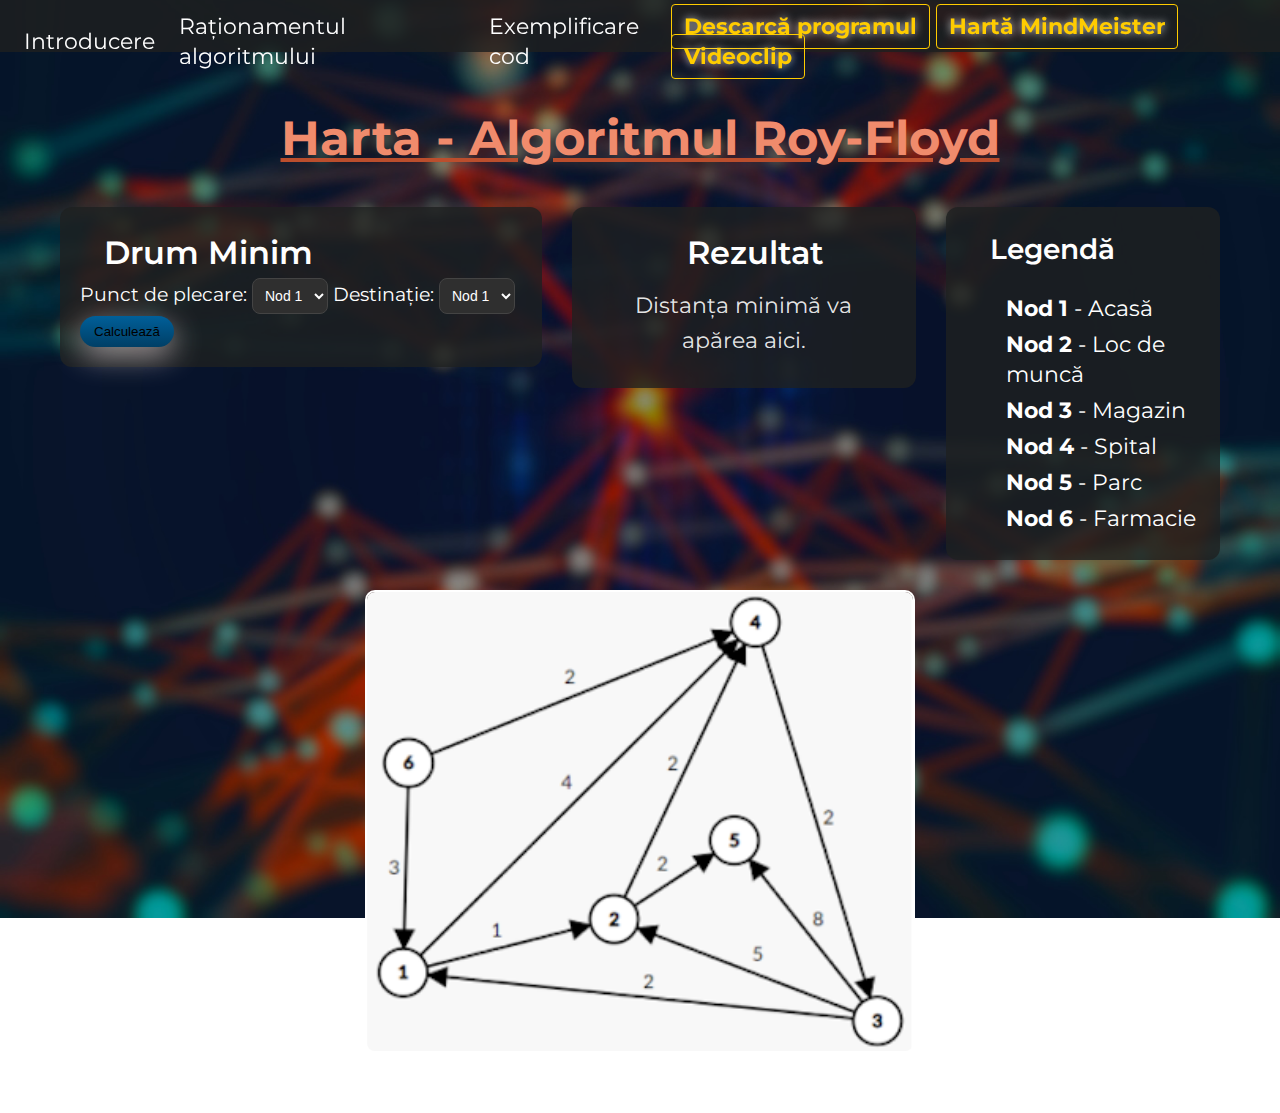
<file: exemplificare-cod.html>
<!DOCTYPE html>
<html lang="ro">
<head>
  <meta charset="UTF-8">
  <meta http-equiv="X-UA-Compatible" content="IE=edge">
  <title>Roy Floyd</title>
  <meta name="description" content="">
  <meta name="viewport" content="width=device-width, initial-scale=1">
  
  <!-- Stilul extern -->
  <link rel="stylesheet" href="stilExemplu.css">
  
  <!-- Fonturi Google -->
  <link rel="preconnect" href="https://fonts.googleapis.com">
  <link rel="preconnect" href="https://fonts.gstatic.com" crossorigin>
  <link href="https://fonts.googleapis.com/css2?family=Montserrat:wght@300;400;600;700&display=swap" rel="stylesheet">
</head>
<body>
  <!-- Meniu navigație -->
  <header>
    <ul class="navigation-bar">
      <li><a href="./index.html">Introducere</a></li>
      <li><a href="./rationament.html">Raționamentul algoritmului</a></li>
      <li><a href="./exemplificare-cod.html">Exemplificare cod</a></li>
      <li class="download-btn">
        <a href="program.zip" download>Descarcă programul</a>
        <a href="https://mm.tt/app/map/3665173533?t=OB6PL1J60o">Hartă MindMeister</a>
        <a href="https://youtu.be/HrgI9qhQXSU">Videoclip</a>
      </li>
    </ul>
  </header>
  
  <main>
    <div class="container">
      <h1>Harta - Algoritmul Roy-Floyd</h1>

      <!-- Container orizontal cu 3 coloane: Drop-down, Rezultat, Legendă -->
      <div class="controls-result-legend">
        
        <!-- Caseta de meniuri (dropdown + buton) -->
        <div class="controls-box">
          <h2>Drum Minim</h2>
          <label for="start">Punct de plecare:</label>
          <select id="start" class="styled-select"></select>
          
          <label for="end">Destinație:</label>
          <select id="end" class="styled-select"></select>
          
          <button class="button" onclick="calculateRoute()">Calculează</button>
        </div>

        <!-- Caseta de rezultat, centrată -->
        <div class="result-box" id="result-box">
          <h2>Rezultat</h2>
          <p id="result-text">Distanța minimă va apărea aici.</p>
        </div>
        
        <!-- Legenda nodurilor -->
        <div class="legend-box">
          <h2>Legendă</h2>
          <ul>
            <li><strong>Nod 1</strong> - Acasă</li>
            <li><strong>Nod 2</strong> - Loc de muncă</li>
            <li><strong>Nod 3</strong> - Magazin</li>
            <li><strong>Nod 4</strong> - Spital</li>
            <li><strong>Nod 5</strong> - Parc</li>
            <li><strong>Nod 6</strong> - Farmacie</li>
          </ul>
        </div>

      </div> <!-- end controls-result-legend -->
      
      <!-- Imaginea grafului -->
      <div class="graph-container">
        <img src="graf.png" alt="Harta Graf Roy-Floyd" class="graph-image">
      </div>
    </div>
  </main>
  
  <!-- Script cu logica Floyd-Warshall -->
  <script>
    // Numele afișat în dropdown (Nod 1 - Nod 6)
    const nodeNames = ["Nod 1", "Nod 2", "Nod 3", "Nod 4", "Nod 5", "Nod 6"];
    
    // Construim matricea de adiacență conform fișierului:
    // 6 noduri, 10 arce:
    // 1->2 (1), 1->4 (4), 2->5 (2), 2->4 (2), 3->1 (2), 3->2 (5),
    // 3->5 (8), 4->3 (2), 6->1 (3), 6->4 (2)
    
    const n = 6;
    const INF = Infinity;
    // Inițializare cu INF și 0 pe diagonală
    let adjacencyMatrix = Array.from({ length: n }, (_, i) =>
      Array.from({ length: n }, (_, j) => (i === j ? 0 : INF))
    );
    
    // Definim arcele (indexare 0-based)
    adjacencyMatrix[0][1] = 1;  // Nod 1 -> Nod 2
    adjacencyMatrix[0][3] = 4;  // Nod 1 -> Nod 4
    adjacencyMatrix[1][4] = 2;  // Nod 2 -> Nod 5
    adjacencyMatrix[1][3] = 2;  // Nod 2 -> Nod 4
    adjacencyMatrix[2][0] = 2;  // Nod 3 -> Nod 1
    adjacencyMatrix[2][1] = 5;  // Nod 3 -> Nod 2
    adjacencyMatrix[2][4] = 8;  // Nod 3 -> Nod 5
    adjacencyMatrix[3][2] = 2;  // Nod 4 -> Nod 3
    adjacencyMatrix[5][0] = 3;  // Nod 6 -> Nod 1
    adjacencyMatrix[5][3] = 2;  // Nod 6 -> Nod 4
    
    // Populăm dropdown-urile
    function initDropdowns() {
      const startSelect = document.getElementById("start");
      const endSelect = document.getElementById("end");
      nodeNames.forEach((name, index) => {
        startSelect.add(new Option(name, index));
        endSelect.add(new Option(name, index));
      });
    }
    
    // Algoritm Floyd-Warshall pentru matrice
    function floydWarshall(graph) {
      const dist = graph.map(row => row.slice()); // copiere
      for (let k = 0; k < n; k++) {
        for (let i = 0; i < n; i++) {
          for (let j = 0; j < n; j++) {
            if (dist[i][k] + dist[k][j] < dist[i][j]) {
              dist[i][j] = dist[i][k] + dist[k][j];
            }
          }
        }
      }
      return dist;
    }
    
    // Căutăm distanța minimă și actualizăm caseta de rezultat
    function calculateRoute() {
      const start = parseInt(document.getElementById("start").value);
      const end = parseInt(document.getElementById("end").value);
      
      const distMatrix = floydWarshall(adjacencyMatrix);
      const distance = distMatrix[start][end];
      
      const resultText = document.getElementById("result-text");
      if (distance === INF) {
        resultText.textContent = `Nu există drum de la ${nodeNames[start]} la ${nodeNames[end]}.`;
      } else {
        resultText.textContent = `Distanța minimă între ${nodeNames[start]} și ${nodeNames[end]} este ${distance}.`;
      }
    }
    
    // Inițializare la încărcarea paginii
    window.onload = initDropdowns;
  </script>
</body>
</html>
</file>
<file: stilExemplu.css>
/* ============================= */
/*          RESET & BASIC        */
/* ============================= */
* {
    margin: 0;
    padding: 0;
    box-sizing: border-box;
    scroll-behavior: smooth;
    scroll-margin-top: 80px;
}  

body {
    background: url('edge-computing.jpg') no-repeat center center fixed;
    background-size: cover;
    font-family: 'Montserrat', sans-serif;
    color: white;
    font-size: clamp(16px, 1.5vw, 20px);
    line-height: 1.6;
    padding: 20px;
}

a {
    text-decoration: none;
    color: rgb(255, 255, 255);
}

.container {
    max-width: 1200px;
    margin: auto;
    padding: 20px;
}

/* ============================= */
/*          CODE BLOCK           */
/* ============================= */
pre {
    background: #1e1e1e;
    color: #ffffff;
    padding: 15px;
    border-radius: 8px;
    overflow-x: auto; /* Adaugă scrollbar dacă e nevoie */
    white-space: pre-wrap; /* Permite textului să se împacheteze */
    word-wrap: break-word; /* Evită depășirea containerului */
}

code {
    font-family: 'Courier New', monospace;
    font-size: 14px;
}

/* ============================= */
/*          RESPONSIVE           */
/* ============================= */
@media (max-width: 1024px) {
    body {
        font-size: clamp(14px, 1.2vw, 18px);
    }
}

@media (max-width: 768px) {
    body {
        font-size: 16px;
    }
    .container {
        padding: 10px;
    }
    pre {
        font-size: 13px;
        padding: 10px;
    }
}

@media (max-width: 480px) {
    body {
        font-size: 14px;
    }
    .container {
        padding: 5px;
    }
    pre {
        font-size: 12px;
        padding: 8px;
    }
}



/* ============================= */
/*         STILURI ORIGINALE     */
/* ============================= */
.gradient {
    position: absolute;
    bottom: 0; 
    left: 0;
    z-index: 12;
    display: flex;
    background-image: linear-gradient(to bottom, transparent, #add8e6);
    width: 100%;
    height: 300px;
}

.layout {
    width: 80%;
    margin: auto;
}

.hero {
    min-height: 100vh;
    background: none;
    width: 100%;
    position: relative;
    z-index: 1;
}

.hero-content {
    position: absolute;
    top: 50%;
    left: 25%;
    transform: translate(-50%, -50%);
    z-index: 2;
}

.hero-heading {
    font-size: 60px;
    color: black;
    margin-bottom: 6px;
}

.button {
    padding: 8px 14px;
    background-image: linear-gradient(to bottom, #005f99, #003f66);
    border-radius: 24px;
    color: black;
    border: none;
    box-shadow: 0px 9px 30px 0px rgba(208, 194, 194, 0.75);
    transition: ease-in-out 0.1s;
}

.button > a {
    font-size: 16px;
    color: #090909;
    font-weight: 300;
}

.button:hover {
    scale: 105%;
}

.button:active {
    scale: 90%;
}

#main {
    margin: 20px 0;
}

h1 {
    text-align: center;
    font-size: 48px;
    font-weight: 700;
    padding-top: 60px;
    text-decoration: rgb(187, 78, 45) underline;
    color: rgb(240, 139, 108);
}

.mb {
    margin-bottom: 24px;
}
.mb-2 {
    margin-bottom: 12px;
}

h2 {
    font-size: 32px;
    font-weight: 600;
    padding-left: 24px;
    color: rgb(255, 255, 255);
}

h3 {
    font-size: 30px;
    font-weight: 500;
    padding-left: 24px;
    color: rgb(255, 255, 255);
}

p {
    color: #ffffffe6;
    font-size: 22px;
    padding: 10px;
}

.content {
    padding-top: 60px;
}

.content-2 {
    padding-top: 30px;
}

ul {
    line-height: 30px;
    padding-top: 12px;
}

li {
    margin-left: 40px;
    font-size: 22px;
}

figure > p {
    font-size: 12px;
    font-style: italic;
    font-weight: 300;
}

.flex {
    display: flex;
    flex-direction: row;
    justify-content: space-between;
}

.pt {
    padding-top: 12px;
}

.image-center {
    width: 100%;
    display: flex;
    justify-content: center;
}

footer {
    background-color: #1e2020d3;
    padding: 10px 0;
}

header {
    position: fixed;
    top: 0;
    left: 0;
    width: 100%;
    height: 52px;
    transition: ease-in-out 0.2s;
    z-index: 20;
    background-color: #1e2020d3;
}

.navigation-bar {
    width: 100%;
    display: flex;
    justify-content: baseline;
    text-decoration: none;
    list-style: none;
}

.navigation-bar > li {
    transition: ease-in-out 0.2s;
    margin-left: 24px; /* opțional, ca să nu fie lipite */
}

.navigation-bar > li:hover {
    scale: 110%;
    font-weight: 600;
}

.navigation-bar > li:active {
    scale: 95%;
    font-weight: 600;
}

.solid-bg {
    background-color: #1f1f1f;
    box-shadow: 0px 9px 30px 0px rgba(0, 0, 0, 0.75);
}

.code-style {
    font-size: 18px;
    line-height: 22px;
    background-color: #1f1f1f;
    color: #ffffffe3;
    padding: 24px;
    border: 2px solid #444444;
    font-family: monospace;
}

.code-container {
    padding: 6px;
    margin: 6px;
}

/* ============================= */
/*  MENIURI DROP-DOWN ORIGINALE */
/* ============================= */
.controls {
    margin-bottom: 20px;
    display: flex;
    flex-direction: column;
    gap: 10px;
}

.styled-select {
    padding: 8px;
    background-color: #2f2f2f;
    color: white;
    border: 1px solid #444;
    border-radius: 8px;
    font-size: 14px;
}

/* Dacă mai folosești canvas */
#canvas-container {
    display: flex;
    justify-content: flex-end;
    margin-top: 20px;
}

/* ============================= */
/*     LAYOUT: 3 COLOANE         */
/* ============================= */
.controls-result-legend {
    display: flex;
    flex-direction: row;
    justify-content: center; /* sau space-evenly / space-around */
    align-items: flex-start;
    gap: 30px;
    width: 100%;
    margin-top: 30px;
    margin-bottom: 30px;
}

/* Caseta cu drop-down */
.controls-box {
    background-color: rgba(30,32,32,0.8);
    padding: 20px;
    border-radius: 12px;
    min-width: 200px;
}

/* Caseta de rezultat (coloana din mijloc) */
.result-box {
    background-color: rgba(30,32,32,0.8);
    padding: 20px;
    border-radius: 12px;
    min-width: 250px;
    max-width: 400px;
    text-align: center;
}

/* Caseta cu legenda (coloana din dreapta) */
.legend-box {
    background-color: rgba(30,32,32,0.8);
    padding: 20px;
    border-radius: 12px;
    min-width: 200px;
}

.legend-box h2 {
    margin-bottom: 10px;
    font-size: 28px;
    color: #ffffff;
    text-align: left;
}

.legend-box ul {
    list-style: none;
    text-align: left;
    margin-top: 10px;
}

.legend-box li {
    margin-bottom: 6px;
}

/* ============================= */
/*   IMAGINEA GRAFULUI (DACA AI)  */
/* ============================= */
.graph-container {
    display: flex;
    justify-content: center;
    width: 100%;
    margin-top: 20px;
}

.graph-image {
    width: 550px;
    max-width: 90%;
    border: 2px solid white;
    border-radius: 10px;
    margin-bottom: 20px;
}

/* Asigură-te că bara de navigație folosește flexbox */
.navigation-bar {
    display: flex;
    align-items: center;
    /* Poți păstra justify-content: baseline dacă dorești, dar pentru aliniere la dreapta folosim margin-left: auto pe buton */
}

/* Stil pentru elementul buton de descărcare */
.navigation-bar li.download-btn {
    margin-left: auto; /* împinge elementul la dreapta */
    padding-right: 12px;
}

/* Stil pentru link-ul din buton */
.download-btn a {
    font-weight: bold;
    color: #ffcc00; /* culoare distinctă */
    padding: 8px 12px;
    border: 1px solid #ffcc00;
    border-radius: 4px;
    text-shadow: 0 0 8px rgba(255, 255, 255, 0.8); /* efect glow */
    transition: all 0.2s ease-in-out;
}

/* Efect la hover */
.download-btn a:hover {
    background-color: #ffcc00;
    color: #000;
    transform: scale(1.05);
}

/* Efect la click (active) */
.download-btn a:active {
    transform: scale(0.95);
}
</file>
